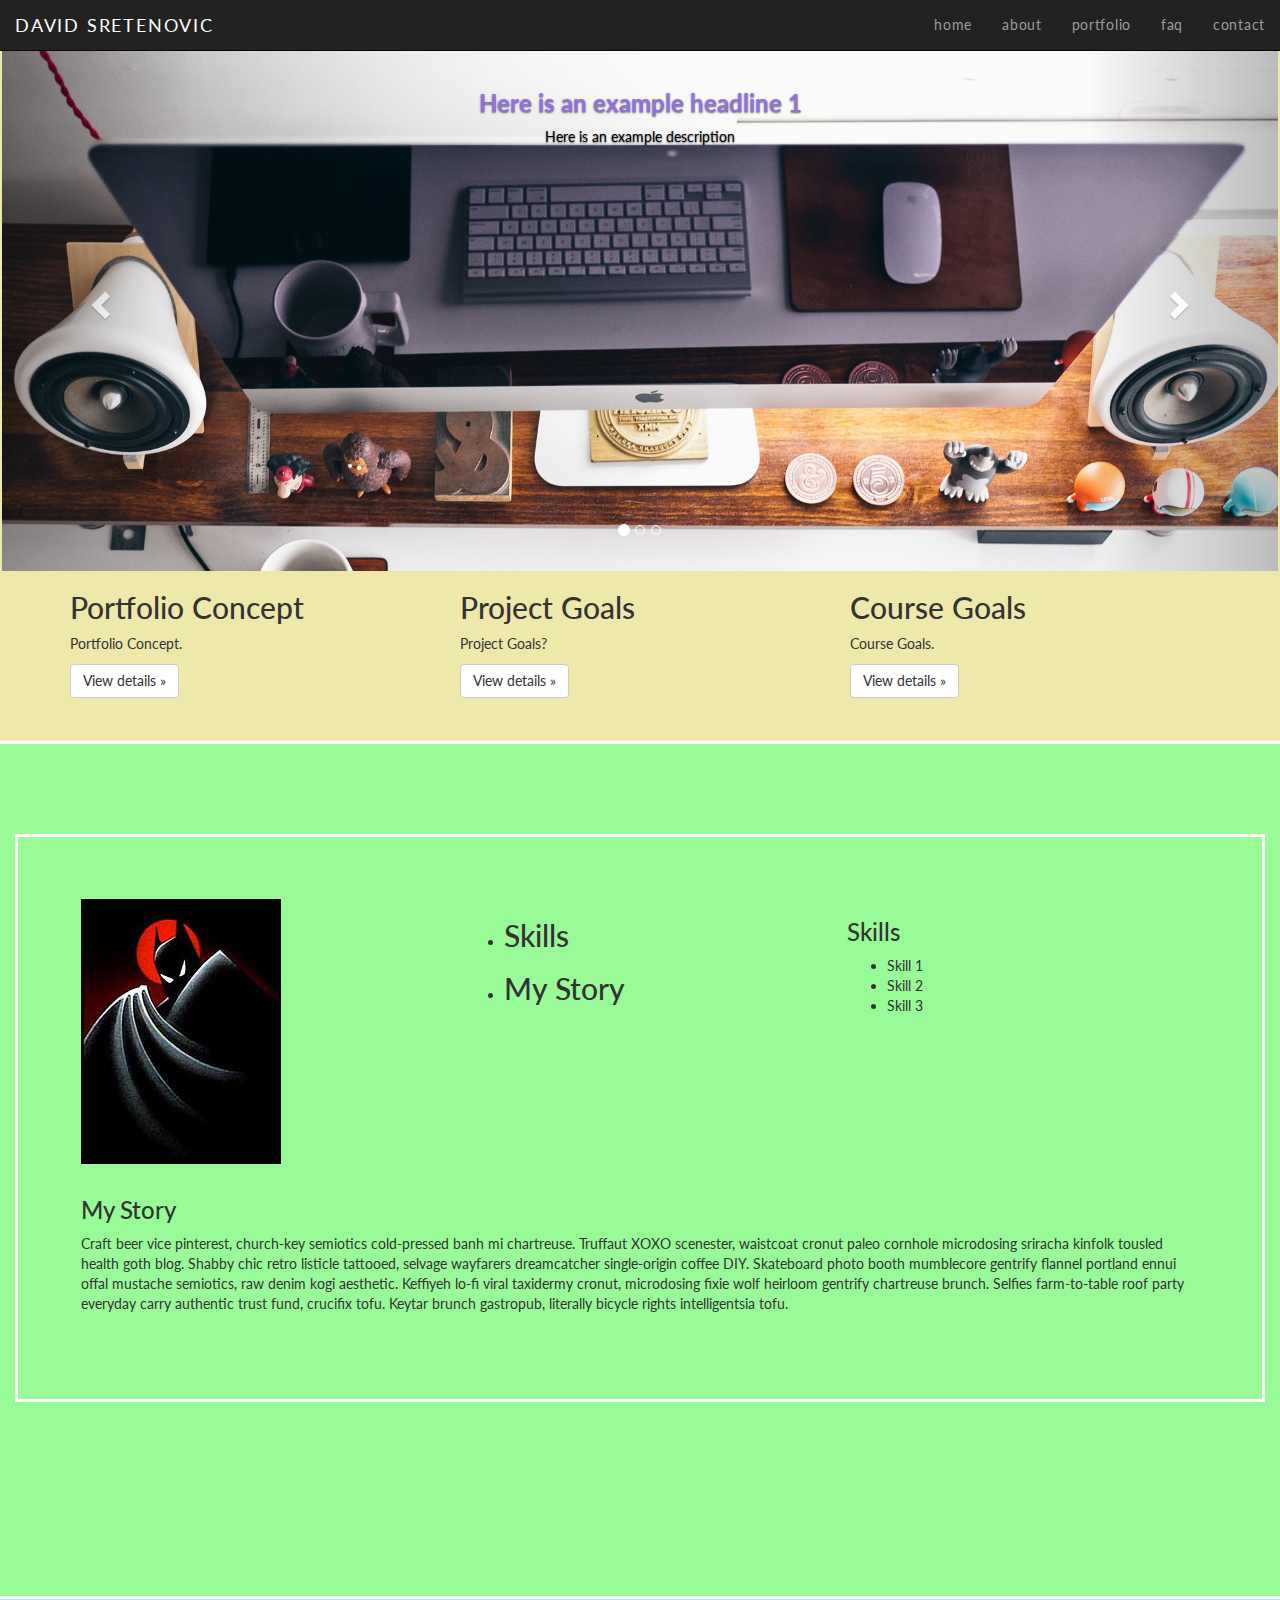
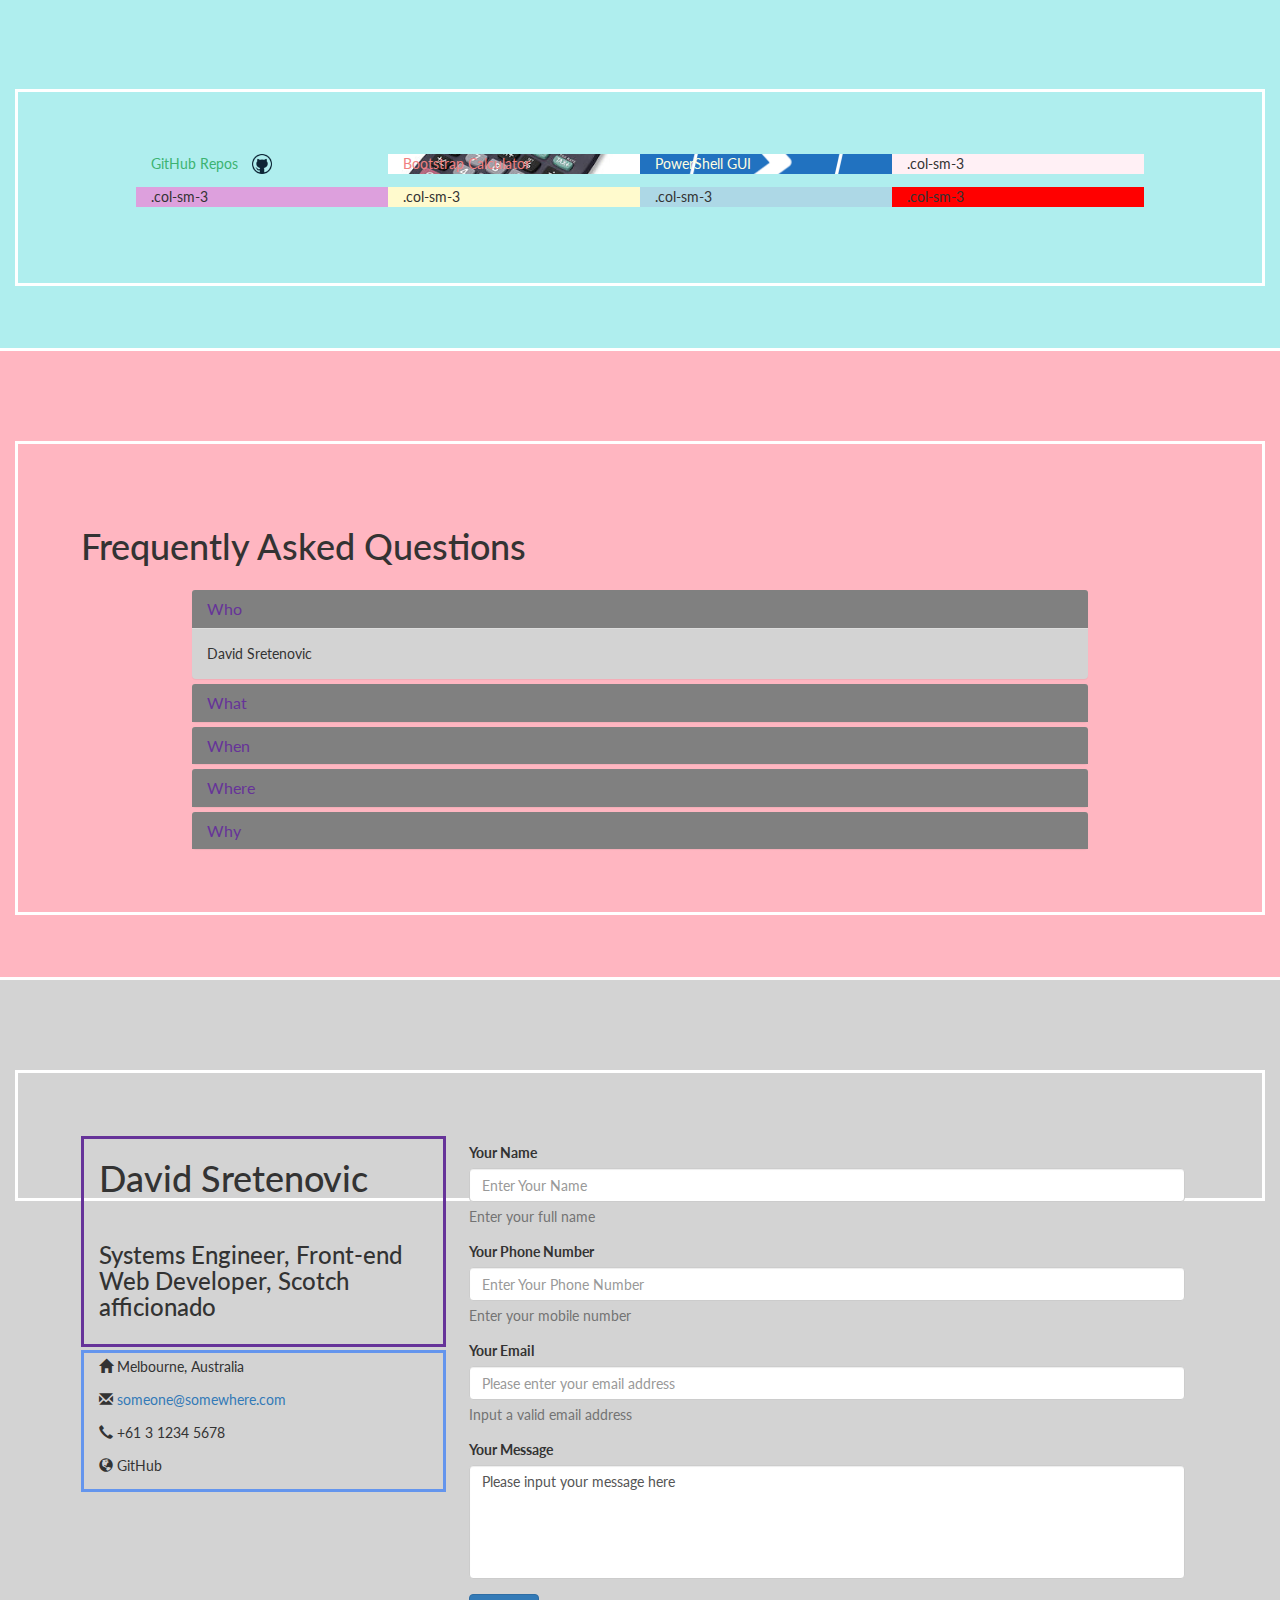
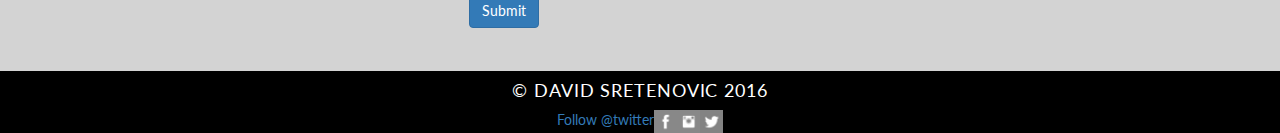
<file: index.html>
<!DOCTYPE html>
<html lang="en">

<head>
  <title>David Sretenovic</title>

  <!-- meta -->
  <meta charset="UTF-8">
  <meta http-equiv="X-UA-Compatible" content="IE=edge">
  <meta name="viewport" content="width=device-width, initial-scale=1">

  <!-- links -->
  <link rel="stylesheet" href="https://maxcdn.bootstrapcdn.com/bootstrap/3.3.5/css/bootstrap.min.css">
  <link rel="stylesheet" href="css/style.css">

  <!-- fonts -->
  <link rel="stylesheet" href="https://fonts.googleapis.com/css?family=Lato:400,400italic,700,900&subset=latin,latin-ext" type="text/css">

  <!-- scripts -->
  <script>
    ! function(d, s, id) {
      var js, fjs = d.getElementsByTagName(s)[0],
        p = /^http:/.test(d.location) ? 'http' : 'https';
      if (!d.getElementById(id)) {
        js = d.createElement(s);
        js.id = id;
        js.src = p + '://platform.twitter.com/widgets.js';
        fjs.parentNode.insertBefore(js, fjs);
      }
    }(document, 'script', 'twitter-wjs');
  </script>

  <!-- HTML5 shim and Respond.js for IE8 support of HTML5 elements and media queries -->
  <!--[if lt IE 9]>
      <script src="https://oss.maxcdn.com/html5shiv/3.7.2/html5shiv.min.js"></script>
      <script src="https://oss.maxcdn.com/respond/1.4.2/respond.min.js"></script>
    <![endif]-->

</head>

<body data-spy="scroll" data-target=".navbar">

  <nav class="navbar navbar-inverse navbar-fixed-top"> <!-- removed role="navigation" -->
    <div class="container-fluid">
      <div class="navbar-header">
        <button type="button" class="navbar-toggle" data-toggle="collapse" data-target=".navbar-collapse">
            <span class="sr-only">Toggle navigation</span>
            <span class="icon-bar"></span>
            <span class="icon-bar"></span>
            <span class="icon-bar"></span>
          </button>
        <div class="name navbar-brand">
          <a href="#">David Sretenovic</a>
        </div>
        <!-- end name -->
      </div>
      <!-- end navbar-header -->
      <div class="navbar-collapse collapse">
        <ul class="nav navbar-nav navbar-right">
          <li><a href="#">Home</a></li>
          <li><a href="#about">About</a></li>
          <li><a href="#portfolio">Portfolio</a></li>
          <li><a href="#faq">FAQ</a></li>
          <li><a href="#contact">Contact</a></li>
        </ul>
      </div>
      <!-- end navbar-collapse -->
    </div>
    <!-- end container-fluid -->
  </nav>
  <!-- end nav -->

  <div class="container-fluid home-space" id="home">
    <!-- <div class="wrapper" id="home-wrapper"> -->
      <div id="mycarousel" class="carousel slide" data-ride="carousel">
        <!-- Indicators -->
        <ol class="carousel-indicators">
          <li data-target="#mycarousel" data-slide-to="0" class="active"></li>
          <li data-target="#mycarousel" data-slide-to="1"></li>
          <li data-target="#mycarousel" data-slide-to="2"></li>
        </ol>

        <!-- Wrapper for slides -->
        <div class="carousel-inner" role="listbox">
          <div class="item active">
            <img src="img/portfolioheroimage_1.jpeg" alt="image1">
            <div class="carousel-caption">
              <h3>Here is an example headline 1</h3>
              <p>Here is an example description</p>
            </div>
          </div>
          <div class="item">
            <img src="img/portfolioheroimage_2.jpg" alt="image2">
            <div class="carousel-caption">
              <h3>Here is an example headline 2</h3>
              <p>Here is an example description</p>
            </div>
          </div>
          <div class="item">
            <img src="img/portfolioheroimage_3.jpeg" alt="image3">
            <div class="carousel-caption">
              <h3>Here is an example headline 3</h3>
              <p>Here is an example description</p>
            </div>
          </div>
        </div> <!-- end carousel-inner -->

        <!-- Controls -->
        <a class="left carousel-control" href="#mycarousel" role="button" data-slide="prev">
          <span class="glyphicon glyphicon-chevron-left" aria-hidden="true"></span>
          <span class="sr-only">Previous</span>
        </a>
        <a class="right carousel-control" href="#mycarousel" role="button" data-slide="next">
          <span class="glyphicon glyphicon-chevron-right" aria-hidden="true"></span>
          <span class="sr-only">Next</span>
        </a>
      </div> <!-- end my carousel -->

    <div class="container objects">
      <!-- Example row of columns -->
      <div class="row">
        <div class="col-xs-12 col-sm-6 col-md-4">
          <h2>Portfolio Concept</h2>
          <p>Portfolio Concept. </p>
          <p><a class="btn btn-default" href="#" role="button">View details &raquo;</a></p>
        </div>
        <!-- /col -->
        <div class="col-xs-12 col-sm-6 col-md-4">
          <h2>Project Goals</h2>
          <p>Project Goals? </p>
          <p><a class="btn btn-default" href="#" role="button">View details &raquo;</a></p>
        </div>
        <!-- /col -->
        <div class="col-xs-12 col-sm-6 col-md-4">
          <h2>Course Goals</h2>
          <p>Course Goals.</p>
          <p><a class="btn btn-default" href="#" role="button">View details &raquo;</a></p>
        </div><!-- /col -->
      </div> <!-- /row -->

      <br>

    </div>
    <!-- /container -->
  <!-- </div> -->
  <!-- end wrapper -->
  </div>
  <!-- end id home -->

  <div class="container-fluid anchor" id="about">
    <div class="wrapper" id="about-wrapper">
      <!-- <div class="flex-container">
        <div class="flex-item-1">
          <h1> picture </h1>
        </div>
        <div class="flex-item-2">
          <h1> about </h1>
        </div>
        <div class="flex-item-3">
          <h1> skills </h1>
        </div>
        <div class="flex-item-4">
          <h1> paragraph </h1>
        </div>
      </div> --> <!-- end flex container -->
      <div class="row row-grid" id="about-r1">
        <div class="col-xs-12 col-md-4 col-lg-4" id="about-r1-pic">
          <img class="imgc img-responsive" src="img/batman_animated_logo.jpg" alt="Batman Animated Series">
        </div>
        <div class="col-xs-12 col-md-4 col-lg-4" id="about-r1-list">
          <ul>
            <li>
              <h2>Skills</h2></li>
            <li>
              <h2>My Story</h2></li>
          </ul>
        </div>
        <div class="col-xs-12 col-md-4 col-lg-4" id="about-r1-skill">
          <h3>Skills</h3>
          <ul>
            <li>Skill 1</li>
            <li>Skill 2</li>
            <li>Skill 3</li>
          </ul>
        </div>
      </div>
      <!-- end div row row-grid id about-r1 -->
      <div class="row row-grid" id="about-r2">
        <div class="col-xs-12 col-md-12 col-lg-12 main-text">
          <h3>My Story</h3>
          <p>Craft beer vice pinterest, church-key semiotics cold-pressed banh mi chartreuse. Truffaut XOXO scenester, waistcoat cronut paleo cornhole microdosing sriracha kinfolk tousled health goth blog. Shabby chic retro listicle tattooed, selvage wayfarers
            dreamcatcher single-origin coffee DIY. Skateboard photo booth mumblecore gentrify flannel portland ennui offal mustache semiotics, raw denim kogi aesthetic. Keffiyeh lo-fi viral taxidermy cronut, microdosing fixie wolf heirloom gentrify chartreuse
            brunch. Selfies farm-to-table roof party everyday carry authentic trust fund, crucifix tofu. Keytar brunch gastropub, literally bicycle rights intelligentsia tofu.</p>
        </div>
      </div>
      <!-- end div row row-grid id about-r2 -->
    </div>
    <!-- end wrapper -->
  </div>
  <!-- end id about -->

  <div class="container-fluid anchor" id="portfolio">
    <div class="wrapper" id="portfolio-wrapper">
      <div class="row row-grid" id="work">
        <div class="col-sm-6 col-md-4 col-lg-3" id="proj-1">GitHub Repos</div>
        <div class="col-sm-6 col-md-4 col-lg-3" id="proj-2">Bootstrap Calculator</div>
        <div class="col-sm-6 col-md-4 col-lg-3" id="proj-3">PowerShell GUI</div>
        <div class="col-sm-6 col-md-4 col-lg-3" id="proj-4">.col-sm-3</div>
        <div class="col-sm-6 col-md-4 col-lg-3" id="proj-5">.col-sm-3</div>
        <div class="col-sm-6 col-md-4 col-lg-3" id="proj-6">.col-sm-3</div>
        <div class="col-sm-6 col-md-4 col-lg-3" id="proj-7">.col-sm-3</div>
        <div class="col-sm-6 col-md-4 col-lg-3" id="proj-8">.col-sm-3</div>
      </div>
      <!-- end class row id work -->
      <!-- <div class="row-fluid" id="work-new">
        <div class="span4" id="span1">Span 1</div>
        <div class="span4" id="span2">Span 2</div>
        <div class="span4" id="span3">Span 3</div>
        <div class="span4" id="span4">Span 4</div>
        <div class="span4" id="span5">Span 5</div>
        <div class="span4" id="span6">Span 6</div>
      </div> -->
    </div>
    <!-- end wrapper -->
  </div>
  <!-- end id portfolio -->

  <div class="container-fluid anchor" id="faq">
    <div class="wrapper" id="faq-wrapper">

      <!-- div class="embed-responsive embed-responsive-16by9" id="resp-video">
        <iframe class="embed-responsive-item" src="https://www.youtube.com/embed/8C4lK41SX-Q" frameborder="0" allowfullscreen></iframe>
      </div> --> <!-- end video embed -->
      <h1>Frequently Asked Questions</h1>

      <div class="panel-group" id="accordion" role="tablist" aria-multiselectable="true">
        <div class="panel panel-default">
          <div class="panel-heading" role="tab" id="headingOne">
            <h4 class="panel-title">
                <a role="button" data-toggle="collapse" data-parent="#accordion" href="#collapseOne" aria-expanded="true" aria-controls="collapseOne">
                Who
                </a>
              </h4>
          </div>
          <div id="collapseOne" class="panel-collapse collapse in" role="tabpanel" aria-labelledby="headingOne">
            <div class="panel-body">
              David Sretenovic
            </div>
          </div>
        </div>
        <div class="panel panel-default">
          <div class="panel-heading" role="tab" id="headingTwo">
            <h4 class="panel-title">
                <a class="collapsed" role="button" data-toggle="collapse" data-parent="#accordion" href="#collapseTwo" aria-expanded="false" aria-controls="collapseTwo">
                What
                </a>
              </h4>
          </div>
          <div id="collapseTwo" class="panel-collapse collapse" role="tabpanel" aria-labelledby="headingTwo">
            <div class="panel-body">
              The cream of the crop.
            </div>
          </div>
        </div>
        <div class="panel panel-default">
          <div class="panel-heading" role="tab" id="headingThree">
            <h4 class="panel-title">
                <a class="collapsed" role="button" data-toggle="collapse" data-parent="#accordion" href="#collapseThree" aria-expanded="false" aria-controls="collapseThree">
                When
                </a>
              </h4>
          </div>
          <div id="collapseThree" class="panel-collapse collapse" role="tabpanel" aria-labelledby="headingThree">
            <div class="panel-body">
              Since 2009.
            </div>
          </div>
        </div>
        <div class="panel panel-default">
          <div class="panel-heading" role="tab" id="headingFour">
            <h4 class="panel-title">
                <a class="collapsed" role="button" data-toggle="collapse" data-parent="#accordion" href="#collapseFour" aria-expanded="false" aria-controls="collapseFour">
                Where
                </a>
              </h4>
          </div>
          <div id="collapseFour" class="panel-collapse collapse" role="tabpanel" aria-labelledby="headingFour">
            <div class="panel-body">
              Australia. New Zealand. Hong Kong. Singapore. United States of America. Worldwide.
            </div>
          </div>
        </div>
        <div class="panel panel-default">
          <div class="panel-heading" role="tab" id="headingFive">
            <h4 class="panel-title">
                <a class="collapsed" role="button" data-toggle="collapse" data-parent="#accordion" href="#collapseFive" aria-expanded="false" aria-controls="collapseFive">
                Why
                </a>
              </h4>
          </div>
          <div id="collapseFive" class="panel-collapse collapse" role="tabpanel" aria-labelledby="headingFive">
            <div class="panel-body">
              Nobody does it better.
              <br>
            </div>
            <!-- end panel-body -->
          </div>
        </div>
      </div>
      <!-- end panel-group -->
    </div>
    <!-- end wrapper -->
  </div>
  <!-- end id faq -->

  <div class="container-fluid anchor" id="contact">
    <div class="wrapper" id="contact-wrapper">
      <div class="col-md-4 col-lg-4 contact-info">
        <div class="row row-grid" id="contact-title">
          <div class="col-sm-12" id="name"><h1>David Sretenovic</h1></div>
          <div class="col-sm-12" id="subtitle"><h3>Systems Engineer, Front-end Web Developer, Scotch afficionado</h3></div>
        </div>
        <div class="row row-grid" id="contact-details">
          <div class="col-sm-12" id="location"><span class="glyphicon glyphicon-home"></span> Melbourne, Australia</div>
          <div class="col-sm-12" id="email"><span class="glyphicon glyphicon-envelope"></span><a href="mailto:asdfasdfasdf"> someone@somewhere.com</a></div>
          <div class="col-sm-12" id="phone"><span class="glyphicon glyphicon-earphone"></span> +61 3 1234 5678</div>
          <div class="col-sm-12" id="web"><span class="glyphicon glyphicon-globe"></span> GitHub</div>
        </div> <!-- end class row id contact-details -->
      </div> <!-- end contact-info -->
      
      <!-- contact form -->
      <div class="col-md-8 col-lg-8 contact-form">
        <form>
          <!-- name -->
          <div class="form-group">
            <label class="control-label" for="input-name">Your Name</label>  
            <div>
              <input required="required" id="input-name" name="input-name" type="text" placeholder="Enter Your Name" class="form-control input-md">
              <span class="help-block">Enter your full name</span>  
            </div>
          </div>

          <!-- phone -->
          <div class="form-group">
            <label class="control-label" for="input-phone">Your Phone Number</label>  
            <div>
              <input maxlength=10 minlength=10 id="input-phone" name="input-phone" type="text" placeholder="Enter Your Phone Number" class="form-control input-md">
              <span class="help-block">Enter your mobile number</span>  
            </div>
          </div>

          <!-- email -->
          <div class="form-group">
            <label class="control-label" for="input-email">Your Email</label>  
            <div>
              <input required="required" id="input-email" name="input-email" type="email" placeholder="Please enter your email address" class="form-control input-md">
              <span class="help-block">Input a valid email address</span>  
            </div>
          </div>

          <!-- message -->
          <div class="form-group">
            <label class="control-label" for="input-message">Your Message</label>
            <div>                     
              <textarea style="resize:none" cols="40" rows="5" class="form-control" id="input-message" name="input-message">Please input your message here</textarea>
            </div>
          </div>

          <!-- submit button -->
          <div class="form-group">
            <!-- <label class="control-label" for="input-submit">Submit</label> -->
            <div>
              <button id="input-submit" name="input-submit" class="btn btn-primary">Submit</button>
            </div>
          </div>
        </form> <!-- end contact form -->
        </div>
    </div> <!-- end wrapper -->
  </div> <!-- end id contact -->

    <footer>
      <div class="container-fluid" id="footer">
        <h4>&copy; David Sretenovic 2016</h4>
        <div class="social">
          <a href="https://twitter.com/twitter" class="twitter-follow-button" data-show-count="false">Follow @twitter</a>
          <a href="https://www.facebook.com/machomanrandysavage" target="_blank">
          <div class="social-icons fb">
          </div>
          </a>
          <!-- end social-icons fb -->
          <a href="https://www.instagram.com/explore/tags/randysavage/" target="_blank">
          <div class="social-icons inst">
          </div>
          </a>
          <!-- end social-icons yt -->
          <a href="https://https://twitter.com/themachoman" target="_blank">
          <div class="social-icons tw">
          </div>
          </a>
          <!-- end social-icons tw -->
        </div>
        <!-- end div social -->
      </div>
    </footer>

    <!-- Scripts -->
    <!-- jQuery -->
    <script src="https://ajax.googleapis.com/ajax/libs/jquery/1.11.3/jquery.min.js"></script>
    <!-- Bootstrap core JS -->
    <script src="https://maxcdn.bootstrapcdn.com/bootstrap/3.3.5/js/bootstrap.min.js"></script>
    <!-- scrollspy js -->
    <script type="text/javascript">
      var $root = $('html, body');
        $('.navbar-nav a').click(function() {
          var href = $.attr(this, 'href');
          $root.animate({
            scrollTop: $(href).offset().top
          }, 500, function () {
            window.location.hash = href;
          });
          return false;
        });
    </script>
    <!-- accordion fix -->
    <script>$('#accordion').collapse().height('auto');</script>
  </body>
  
</html>
</file>
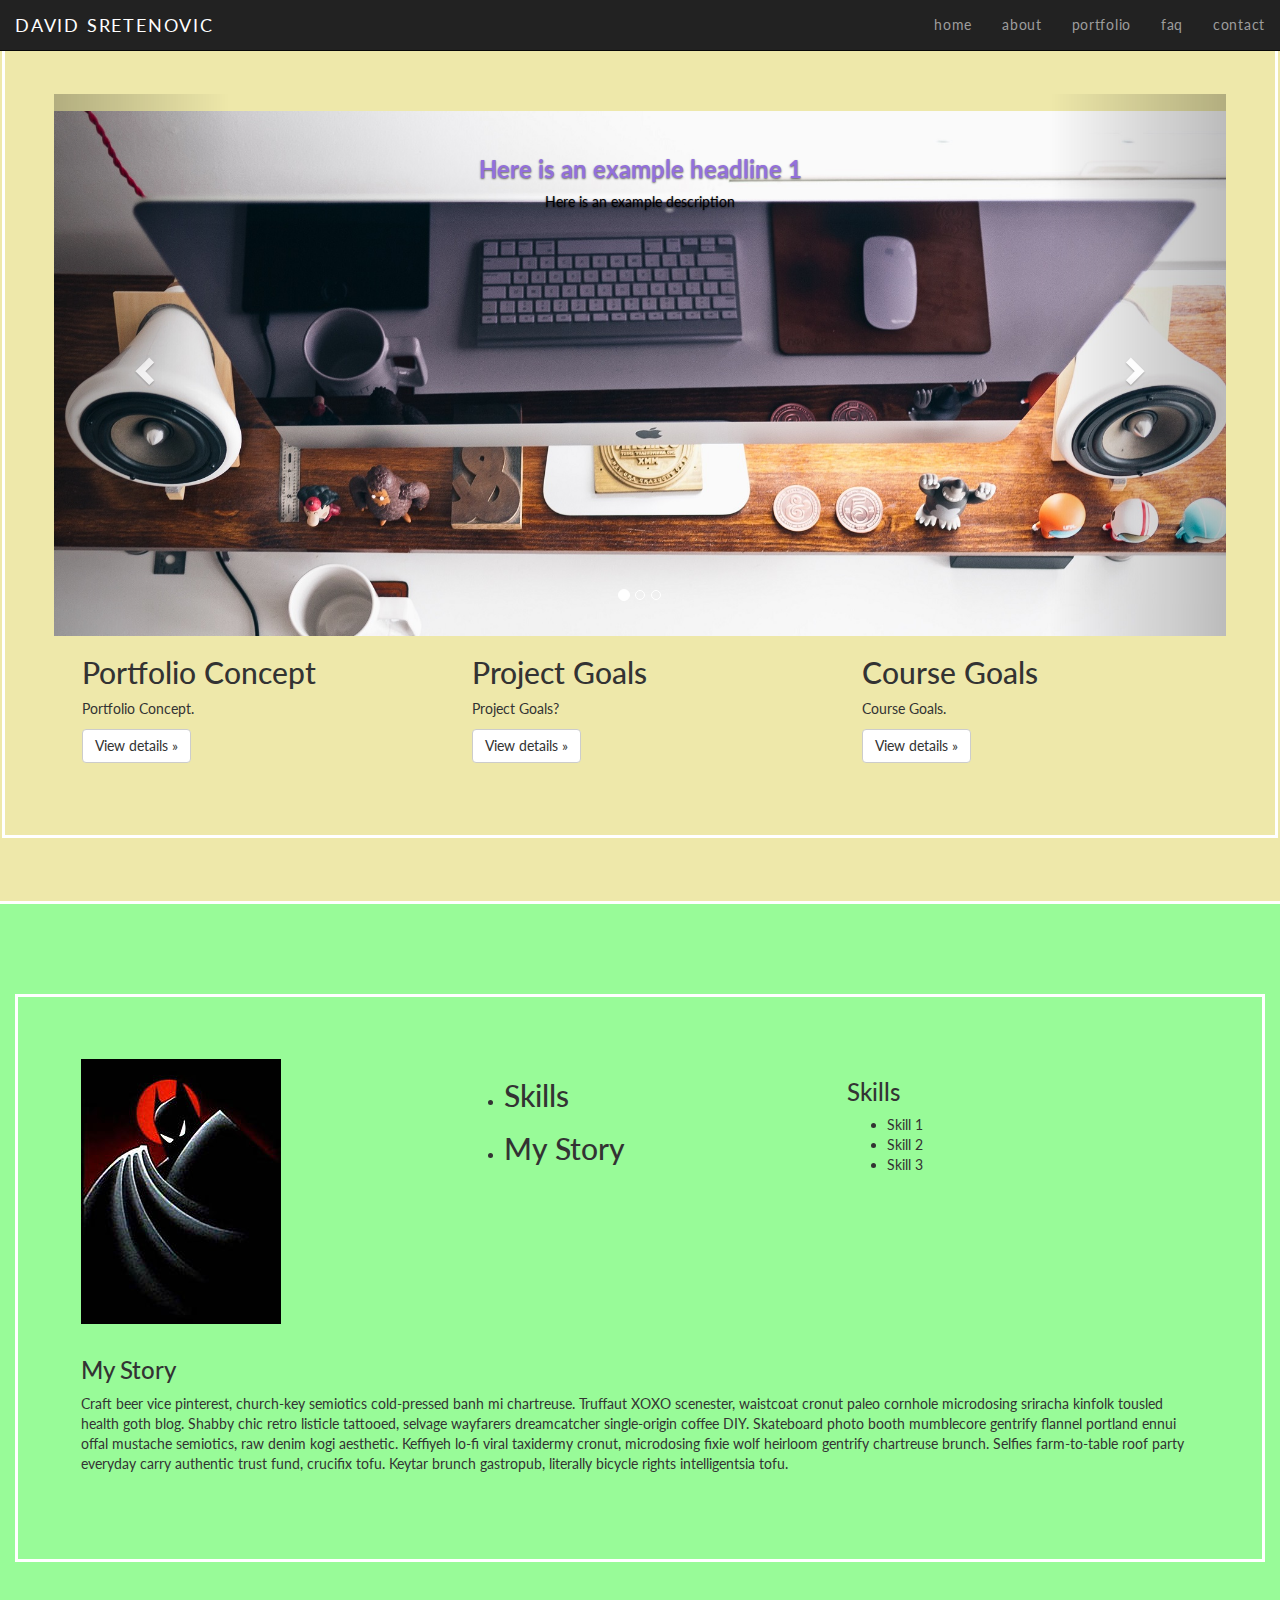
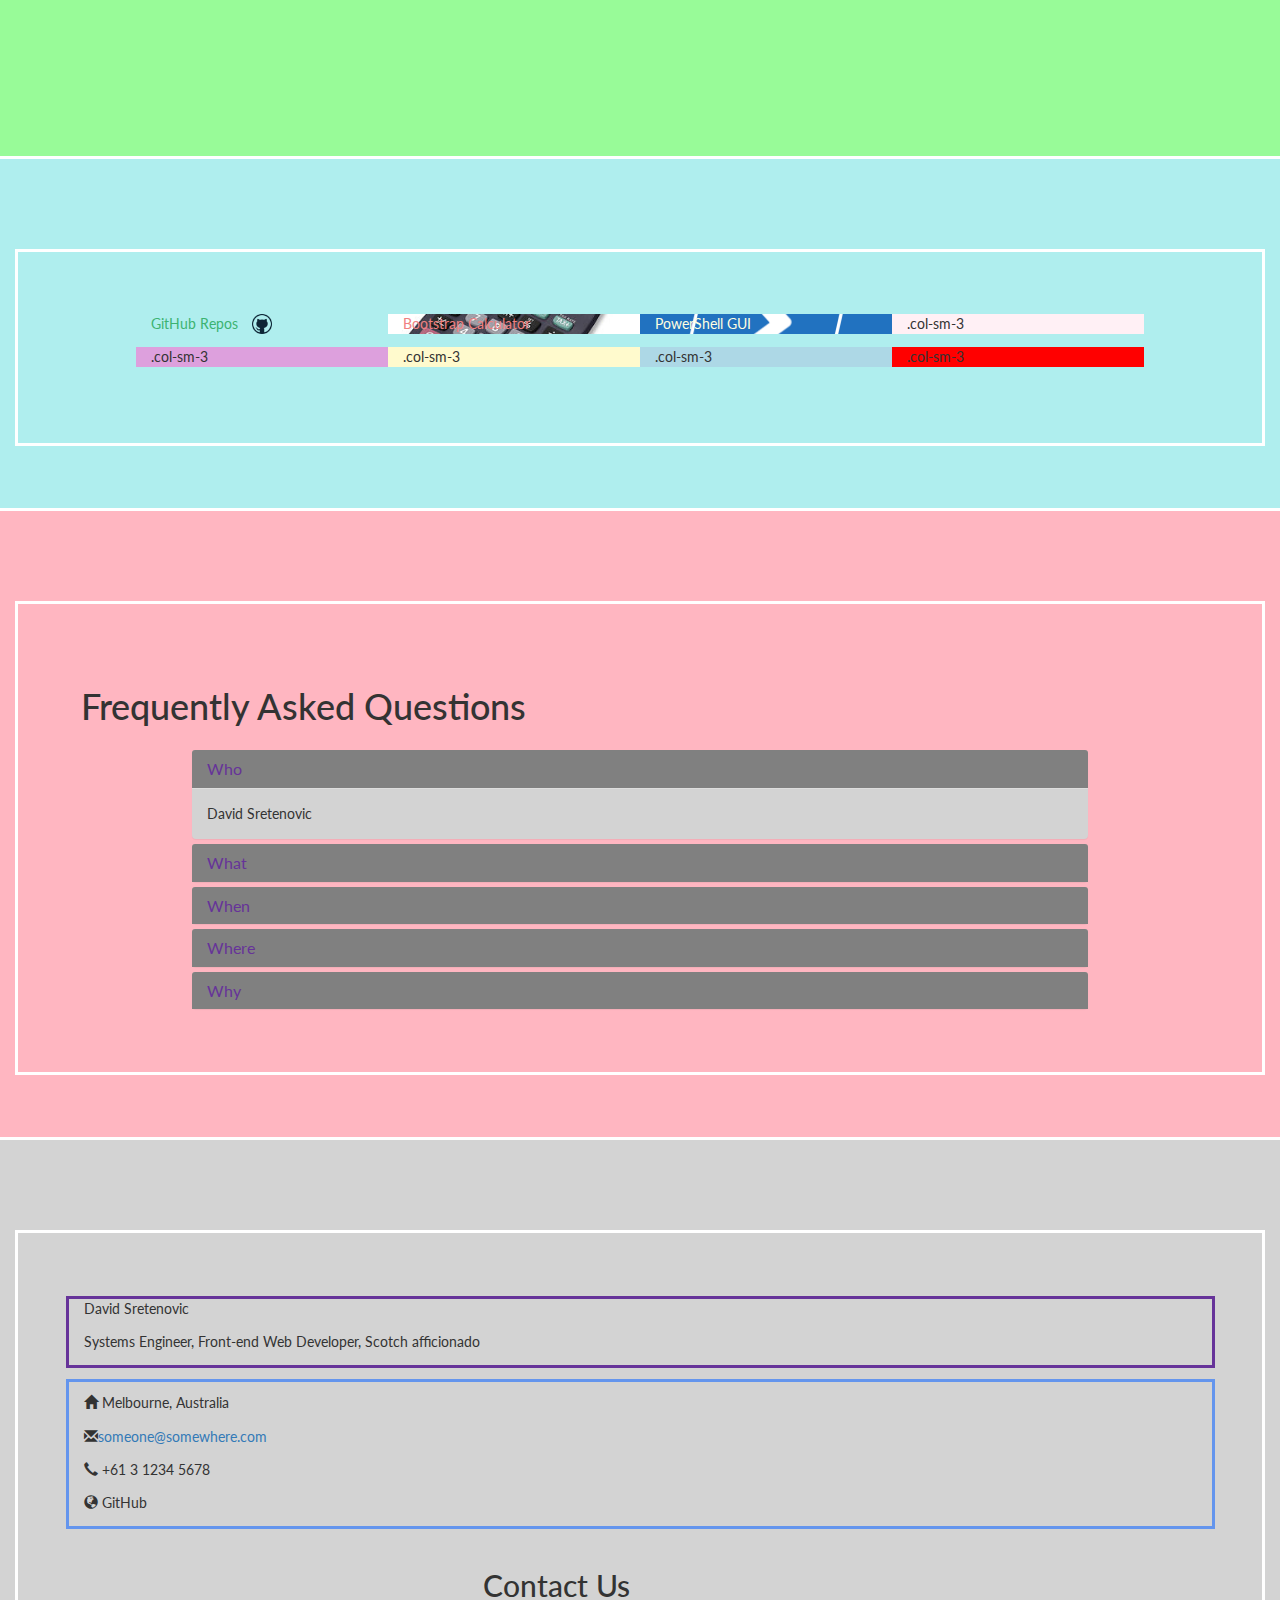
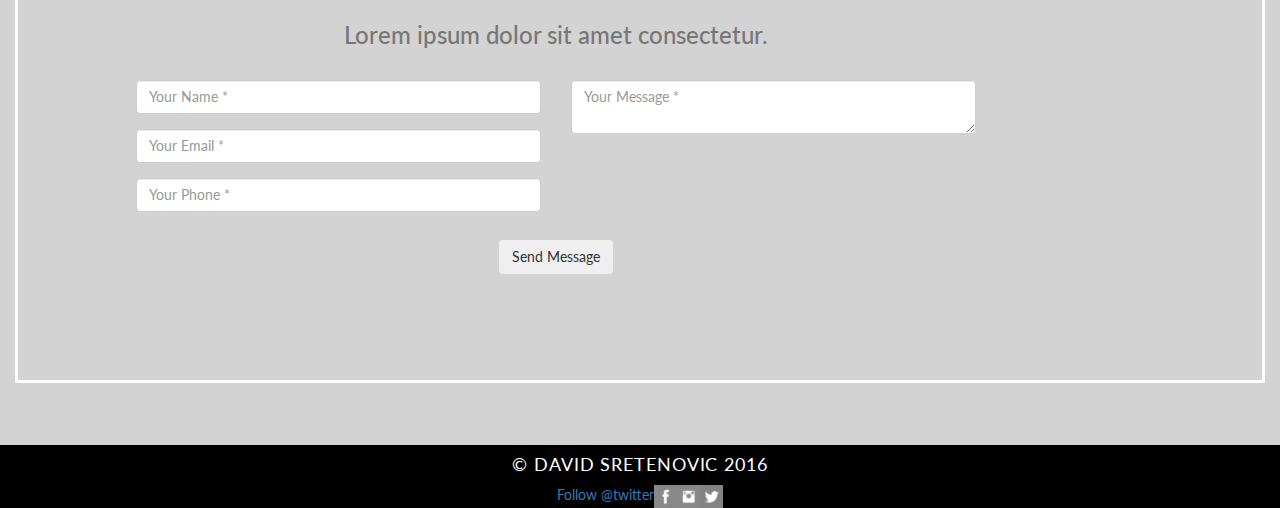
<file: index.1.html>
<!DOCTYPE html>
<html lang="en">

<head>
  <title>David Sretenovic</title>

  <!-- meta -->
  <meta charset="UTF-8">
  <meta http-equiv="X-UA-Compatible" content="IE=edge">
  <meta name="viewport" content="width=device-width, initial-scale=1">

  <!-- links -->
  <link rel="stylesheet" href="https://maxcdn.bootstrapcdn.com/bootstrap/3.3.5/css/bootstrap.min.css">
  <link rel="stylesheet" href="css/style.css">

  <!-- fonts -->
  <link rel="stylesheet" href="https://fonts.googleapis.com/css?family=Lato:400,400italic,700,900&subset=latin,latin-ext" type="text/css">

  <!-- scripts -->
  <script>
    ! function(d, s, id) {
      var js, fjs = d.getElementsByTagName(s)[0],
        p = /^http:/.test(d.location) ? 'http' : 'https';
      if (!d.getElementById(id)) {
        js = d.createElement(s);
        js.id = id;
        js.src = p + '://platform.twitter.com/widgets.js';
        fjs.parentNode.insertBefore(js, fjs);
      }
    }(document, 'script', 'twitter-wjs');
  </script>

  <!-- HTML5 shim and Respond.js for IE8 support of HTML5 elements and media queries -->
  <!--[if lt IE 9]>
      <script src="https://oss.maxcdn.com/html5shiv/3.7.2/html5shiv.min.js"></script>
      <script src="https://oss.maxcdn.com/respond/1.4.2/respond.min.js"></script>
    <![endif]-->

</head>

<body data-spy="scroll" data-target=".navbar">

  <nav class="navbar navbar-inverse navbar-fixed-top" role="navigation">
    <div class="container-fluid">
      <div class="navbar-header">
        <button type="button" class="navbar-toggle" data-toggle="collapse" data-target=".navbar-collapse">
            <span class="sr-only">Toggle navigation</span>
            <span class="icon-bar"></span>
            <span class="icon-bar"></span>
            <span class="icon-bar"></span>
          </button>
        <div class="name navbar-brand">
          <a href="#">David Sretenovic</a>
        </div>
        <!-- end name -->
      </div>
      <!-- end navbar-header -->
      <div class="navbar-collapse collapse">
        <ul class="nav navbar-nav navbar-right">
          <li><a href="#">Home</a></li>
          <li><a href="#about">About</a></li>
          <li><a href="#portfolio">Portfolio</a></li>
          <li><a href="#faq">FAQ</a></li>
          <li><a href="#contact">Contact</a></li>
        </ul>
      </div>
      <!-- end navbar-collapse -->
    </div>
    <!-- end container-fluid -->
  </nav>
  <!-- end nav -->

  <div class="container-fluid" id="home">
    <div class="wrapper" id="home-wrapper">
      <div id="mycarousel" class="carousel slide" data-ride="carousel">
        <!-- Indicators -->
        <ol class="carousel-indicators">
          <li data-target="#mycarousel" data-slide-to="0" class="active"></li>
          <li data-target="#mycarousel" data-slide-to="1"></li>
          <li data-target="#mycarousel" data-slide-to="2"></li>
        </ol>

        <!-- Wrapper for slides -->
        <div class="carousel-inner" role="listbox">
          <div class="item active">
            <img src="img/portfolioheroimage_1.jpeg" alt="image1">
            <div class="carousel-caption">
              <h3>Here is an example headline 1</h3>
              <p>Here is an example description</p>
            </div>
          </div>
          <div class="item">
            <img src="img/portfolioheroimage_2.jpg" alt="image2">
            <div class="carousel-caption">
              <h3>Here is an example headline 2</h3>
              <p>Here is an example description</p>
            </div>
          </div>
          <div class="item">
            <img src="img/portfolioheroimage_3.jpeg" alt="image3">
            <div class="carousel-caption">
              <h3>Here is an example headline 3</h3>
              <p>Here is an example description</p>
            </div>
          </div>
        </div> <!-- end carousel-inner -->

        <!-- Controls -->
        <a class="left carousel-control" href="#mycarousel" role="button" data-slide="prev">
          <span class="glyphicon glyphicon-chevron-left" aria-hidden="true"></span>
          <span class="sr-only">Previous</span>
        </a>
        <a class="right carousel-control" href="#mycarousel" role="button" data-slide="next">
          <span class="glyphicon glyphicon-chevron-right" aria-hidden="true"></span>
          <span class="sr-only">Next</span>
        </a>
      </div> <!-- end my carousel -->

    <div class="container objects">
      <!-- Example row of columns -->
      <div class="row">
        <div class="col-xs-12 col-sm-6 col-md-4">
          <h2>Portfolio Concept</h2>
          <p>Portfolio Concept. </p>
          <p><a class="btn btn-default" href="#" role="button">View details &raquo;</a></p>
        </div>
        <!-- /col -->
        <div class="col-xs-12 col-sm-6 col-md-4">
          <h2>Project Goals</h2>
          <p>Project Goals? </p>
          <p><a class="btn btn-default" href="#" role="button">View details &raquo;</a></p>
        </div>
        <!-- /col -->
        <div class="col-xs-12 col-sm-6 col-md-4">
          <h2>Course Goals</h2>
          <p>Course Goals.</p>
          <p><a class="btn btn-default" href="#" role="button">View details &raquo;</a></p>
        </div><!-- /col -->
      </div> <!-- /row -->

      <br>

    </div>
    <!-- /container -->
  </div>
  <!-- end wrapper -->
  </div>
  <!-- end id home -->

  <div class="container-fluid anchor" id="about">
    <div class="wrapper" id="about-wrapper">
      <!-- <div class="flex-container">
        <div class="flex-item-1">
          <h1> picture </h1>
        </div>
        <div class="flex-item-2">
          <h1> about </h1>
        </div>
        <div class="flex-item-3">
          <h1> skills </h1>
        </div>
        <div class="flex-item-4">
          <h1> paragraph </h1>
        </div>
      </div> <!-- end flex container -->
      <div class="row row-grid" id="about-r1">
        <div class="col-xs-12 col-md-4 col-lg-4" id="about-r1-pic">
          <img class="imgc" src="img/batman_animated_logo.jpg" alt="Batman Animated Series" class="img-responsive">
        </div>
        <div class="col-xs-6 col-md-4 col-lg-4" id="about-r1-list">
          <ul>
            <li>
              <h2>Skills</h2></li>
            <li>
              <h2>My Story</h2></li>
          </ul>
        </div>
        <div class="col-xs-6 col-md-4 col-lg-4" id="about-r1-skill">
          <h3>Skills</h3>
          <ul>
            <li>Skill 1</li>
            <li>Skill 2</li>
            <li>Skill 3</li>
          </ul>
        </div>
      </div>
      <!-- end div row row-grid id about-r1 -->
      <div class="row row-grid" id="about-r2">
        <div class="col-xs-12 col-md-12 col-lg-12 main-text">
          <h3>My Story</h3>
          <p>Craft beer vice pinterest, church-key semiotics cold-pressed banh mi chartreuse. Truffaut XOXO scenester, waistcoat cronut paleo cornhole microdosing sriracha kinfolk tousled health goth blog. Shabby chic retro listicle tattooed, selvage wayfarers
            dreamcatcher single-origin coffee DIY. Skateboard photo booth mumblecore gentrify flannel portland ennui offal mustache semiotics, raw denim kogi aesthetic. Keffiyeh lo-fi viral taxidermy cronut, microdosing fixie wolf heirloom gentrify chartreuse
            brunch. Selfies farm-to-table roof party everyday carry authentic trust fund, crucifix tofu. Keytar brunch gastropub, literally bicycle rights intelligentsia tofu.</p>
        </div>
      </div>
      <!-- end div row row-grid id about-r2 -->
    </div>
    <!-- end wrapper -->
  </div>
  <!-- end id about -->

  <div class="container-fluid anchor" id="portfolio">
    <div class="wrapper" id="portfolio-wrapper">
      <div class="row row-grid" id="work">
        <div class="col-sm-6 col-md-4 col-lg-3" id="proj-1">GitHub Repos</div>
        <div class="col-sm-6 col-md-4 col-lg-3" id="proj-2">Bootstrap Calculator</div>
        <div class="col-sm-6 col-md-4 col-lg-3" id="proj-3">PowerShell GUI</div>
        <div class="col-sm-6 col-md-4 col-lg-3" id="proj-4">.col-sm-3</div>
        <div class="col-sm-6 col-md-4 col-lg-3" id="proj-5">.col-sm-3</div>
        <div class="col-sm-6 col-md-4 col-lg-3" id="proj-6">.col-sm-3</div>
        <div class="col-sm-6 col-md-4 col-lg-3" id="proj-7">.col-sm-3</div>
        <div class="col-sm-6 col-md-4 col-lg-3" id="proj-8">.col-sm-3</div>
      </div>
      <!-- end class row id work -->
      <!-- <div class="row-fluid" id="work-new">
        <div class="span4" id="span1">Span 1</div>
        <div class="span4" id="span2">Span 2</div>
        <div class="span4" id="span3">Span 3</div>
        <div class="span4" id="span4">Span 4</div>
        <div class="span4" id="span5">Span 5</div>
        <div class="span4" id="span6">Span 6</div>
      </div> -->
    </div>
    <!-- end wrapper -->
  </div>
  <!-- end id portfolio -->

  <div class="container-fluid anchor" id="faq">
    <div class="wrapper" id="faq-wrapper">

      <!-- div class="embed-responsive embed-responsive-16by9" id="resp-video">
        <iframe class="embed-responsive-item" src="https://www.youtube.com/embed/8C4lK41SX-Q" frameborder="0" allowfullscreen></iframe>
      </div> <!-- end video embed -->
      <h1>Frequently Asked Questions</h1>

      <div class="panel-group" id="accordion" role="tablist" aria-multiselectable="true">
        <div class="panel panel-default">
          <div class="panel-heading" role="tab" id="headingOne">
            <h4 class="panel-title">
                <a role="button" data-toggle="collapse" data-parent="#accordion" href="#collapseOne" aria-expanded="true" aria-controls="collapseOne">
                Who
                </a>
              </h4>
          </div>
          <div id="collapseOne" class="panel-collapse collapse in" role="tabpanel" aria-labelledby="headingOne">
            <div class="panel-body">
              David Sretenovic
            </div>
          </div>
        </div>
        <div class="panel panel-default">
          <div class="panel-heading" role="tab" id="headingTwo">
            <h4 class="panel-title">
                <a class="collapsed" role="button" data-toggle="collapse" data-parent="#accordion" href="#collapseTwo" aria-expanded="false" aria-controls="collapseTwo">
                What
                </a>
              </h4>
          </div>
          <div id="collapseTwo" class="panel-collapse collapse" role="tabpanel" aria-labelledby="headingTwo">
            <div class="panel-body">
              The cream of the crop.
            </div>
          </div>
        </div>
        <div class="panel panel-default">
          <div class="panel-heading" role="tab" id="headingThree">
            <h4 class="panel-title">
                <a class="collapsed" role="button" data-toggle="collapse" data-parent="#accordion" href="#collapseThree" aria-expanded="false" aria-controls="collapseThree">
                When
                </a>
              </h4>
          </div>
          <div id="collapseThree" class="panel-collapse collapse" role="tabpanel" aria-labelledby="headingThree">
            <div class="panel-body">
              Since 2009.
            </div>
          </div>
        </div>
        <div class="panel panel-default">
          <div class="panel-heading" role="tab" id="headingFour">
            <h4 class="panel-title">
                <a class="collapsed" role="button" data-toggle="collapse" data-parent="#accordion" href="#collapseFour" aria-expanded="false" aria-controls="collapseFour">
                Where
                </a>
              </h4>
          </div>
          <div id="collapseFour" class="panel-collapse collapse" role="tabpanel" aria-labelledby="headingFour">
            <div class="panel-body">
              Australia. New Zealand. Hong Kong. Singapore. United States of America. Worldwide.
            </div>
          </div>
        </div>
        <div class="panel panel-default">
          <div class="panel-heading" role="tab" id="headingFive">
            <h4 class="panel-title">
                <a class="collapsed" role="button" data-toggle="collapse" data-parent="#accordion" href="#collapseFive" aria-expanded="false" aria-controls="collapseFive">
                Why
                </a>
              </h4>
          </div>
          <div id="collapseFive" class="panel-collapse collapse" role="tabpanel" aria-labelledby="headingFive">
            <div class="panel-body">
              Nobody does it better.
              <br>
            </div>
            <!-- end panel-body -->
          </div>
        </div>
      </div>
      <!-- end panel-group -->
    </div>
    <!-- end wrapper -->
  </div>
  <!-- end id faq -->

  <div class="container-fluid anchor" id="contact">
    <div class="wrapper" id="contact-wrapper">
      <div class="row row-grid" id="contact-title">
        <div class="col-sm-12" id="name">David Sretenovic</div>
        <div class="col-sm-12" id="subtitle">Systems Engineer, Front-end Web Developer, Scotch afficionado</div>
      </div>
      <div class="row row-grid" id="contact-details">
        <div class="col-sm-12" id="location"><span class="glyphicon glyphicon-home"></span> Melbourne, Australia</div>
        <div class="col-sm-12" " id="email "><span class="glyphicon glyphicon-envelope "></span><a href="mailto:asdfasdfasdf " alt="this is an randomizer email address, for privacy ">someone@somewhere.com</a></div>
        <div class="col-sm-12 " id="phone "><span class="glyphicon glyphicon-earphone "></span> +61 3 1234 5678</div>
        <div class="col-sm-12 " id="web "><span class="glyphicon glyphicon-globe "></span> GitHub</div>
      </div> <!-- end class row id contact-details -->
    <!-- </div>  end wrapper -->
    <br>
    <section id="contact-form">
        <!-- <div class="container"> -->
            <div class="row">
                <div class="col-lg-12 text-center">
                    <h2 class="section-heading">Contact Us</h2>
                    <h3 class="section-subheading text-muted">Lorem ipsum dolor sit amet consectetur.</h3>
                </div>
            </div> <!-- end row -->
            <div class="row">
                <div class="col-lg-12">
                    <form name="sentMessage" id="contactForm" novalidate>
                        <div class="row">
                            <div class="col-md-6">
                                <div class="form-group">
                                    <input type="text" class="form-control" placeholder="Your Name *" id="name" required data-validation-required-message="Please enter your name.">
                                    <p class="help-block text-danger"></p>
                                </div>
                                <div class="form-group">
                                    <input type="email" class="form-control" placeholder="Your Email *" id="email" required data-validation-required-message="Please enter your email address.">
                                    <p class="help-block text-danger"></p>
                                </div>
                                <div class="form-group">
                                    <input type="tel" class="form-control" placeholder="Your Phone *" id="phone" required data-validation-required-message="Please enter your phone number.">
                                    <p class="help-block text-danger"></p>
                                </div>
                            </div>
                            <div class="col-md-6">
                                <div class="form-group">
                                    <textarea class="form-control" placeholder="Your Message *" id="message" required data-validation-required-message="Please enter a message."></textarea>
                                    <p class="help-block text-danger"></p>
                                </div>
                            </div>
                            <div class="clearfix"></div>
                            <div class="col-lg-12 text-center">
                                <div id="success"></div>
                                <button type="submit" class="btn btn-xl">Send Message</button>
                            </div>
                        </div>
                    </form>
                </div>
            </div> <!-- end row -->
        <!-- </div> end container -->
      </div> <!-- end wrapper -->
    </section> <!-- end section contact-form -->

  </div> <!-- end id contact -->

    <footer>
      <div class="container-fluid " id="footer ">
        <h4>&copy; David Sretenovic 2016</h4>
        <div class="social ">
          <a href="https://twitter.com/twitter " class="twitter-follow-button " data-show-count="false ">Follow @twitter</a>
          <a href="https://www.facebook.com/machomanrandysavage " target="_blank ">
          <div class="social-icons fb ">
          </div>
          </a>
          <!-- end social-icons fb -->
          <a href="https://www.instagram.com/explore/tags/randysavage/ " target="_blank ">
          <div class="social-icons inst ">
          </div>
          </a>
          <!-- end social-icons yt -->
          <a href="https://https://twitter.com/themachoman " target="_blank ">
          <div class="social-icons tw ">
          </div>
          </a>
          <!-- end social-icons tw -->
        </div>
        <!-- end div social -->
      </div>
    </footer>

    <!-- Scripts -->
    <!-- jQuery -->
    <script src="https://ajax.googleapis.com/ajax/libs/jquery/1.11.3/jquery.min.js "></script>
    <!-- Bootstrap core JS -->
    <script src="https://maxcdn.bootstrapcdn.com/bootstrap/3.3.5/js/bootstrap.min.js "></script>
    <!-- scrollspy js -->
    <script type="text/javascript ">
      var $root = $('html, body');
        $('.navbar-nav a').click(function() {
          var href = $.attr(this, 'href');
          $root.animate({
            scrollTop: $(href).offset().top
          }, 500, function () {
            window.location.hash = href;
          });
          return false;
        });
    </script>
    <!-- accordion fix -->
    <script>$('#accordion').collapse().height('auto');</script>
  </body>
  
</html>
</file>
<file: css/style.css>
/* body generics */
* {
  box-sizing: border-box;
}

body {
  background-color: lightgray;
  position: relative;
  /* padding-top: 3.125em; original */
  padding-top: 2em;
}

.wrapper {
  border: white solid 3px;
  padding: 5%;
  margin-bottom: 5%;
}

[class*="col-"] {
  margin-bottom: 0.9375em;
}

.anchor {
  padding-top: 10vh;
}

/* vertical viewport sizing */ 
/* #home, #about, #portfolio, #faq {
  height: 90vh;
} */

#home-wrapper {
  height: 90vh;
  margin-left: -0.9375em;
  margin-right: -0.9375em;
}

#contact-wrapper {
  height: 100vh;
  /* padding-bottom: 2%; */
}

/*==========  Mobile First Method  ==========*/

/* Custom, iPhone Retina */ 
@media only screen and (min-width : 320px) {
  #about {
    background-color: blue;
    border-bottom: white solid 3px;
    height: 100%;
    padding-bottom: 3em;
  }
  #work > [class*="col-"] {
    height: 12%;
  }
  #contact-wrapper {
    height: 100%;
  }
}

/* Extra Small Devices, Phones */ 
@media only screen and (min-width : 480px) {
  #about {
    background-color: red;
    border-bottom: white solid 3px;
    height: 100%;
    padding-bottom: 3em;
  }
  #work > [class*="col-"] {
    height: 12%;
  }
  #contact-wrapper {
    height: 100%;
  }
}

/* Small Devices, Tablets */
@media only screen and (min-width : 768px) {
  #about {
    background-color: green;
    border-bottom: white solid 3px;
    height: 100%;
    padding-bottom: 3em;
  }
  #work > [class*="col-"] {
    height: 20%;
  }
  #contact-wrapper {
    height: 100%;
  }
}

/* Medium Devices, Desktops */
@media only screen and (min-width : 992px) {
  #about {
    background-color: palegreen;
    border-bottom: white solid 3px;
    height: 95vh;
    padding-bottom: 3em;
  }
  #work > [class*="col-"] {
    height: 25%;
  }
}

/* Large Devices, Wide Screens */
@media only screen and (min-width : 1200px) {
  #work > [class*="col-"] {
    height: 50%;
  }
}

/* navbar */

.nav > li > a:hover {
  color: rebeccapurple !important;
  transition: color 2s;
  -webkit-transition:  color 2s; /* Safari */
  text-decoration: none;
  letter-spacing: 0.1em;
  text-transform: uppercase;
  font-weight: bold; 
} 

/* home */
#home {
  background-color: palegoldenrod;
  border-bottom: white solid 3px;
}

#mycarousel {
  padding-top: 1.25em;
  margin-left: -0.9375em;
  margin-right: -0.9375em;
}

.item {
    height: 37.5em;
}

.carousel-caption {
    float: left;
    position: absolute;
    padding-bottom: 28.125em;
    z-index: 0;
}

/* about */
/* #about {
  background-color: palegreen;
  border-bottom: white solid 3px;
  height: 100vh;
} */

#about > [class*="row"] {
  margin: 0 auto;
  width: 80%;
  border: white solid 3px;
}

.flex-container {
  margin: 0 auto;
  display: -webkit-flex; /* Safari */
  display: flex;
  flex-direction: row;
  flex-wrap: wrap;
  width: 80%;
  height: 90%;
  border: white solid 3px;
}

.flex-item-1,
.flex-item-2,
.flex-item-3 {
  flex-grow: 1;
  flex-shrink: 1;
}

.flex-item-1 {
  background-color: red;
  order: 1;
}

.flex-item-2 {
  background-color: green;
  order: 2;
}

.flex-item-3 {
  background-color: blue;
  order: 3;
}

.flex-item-4 {
  order: 4;
  flex-grow:1;
  flex-shrink: 0;
  flex-basis: 100%;
  background-color: purple;
}

/* portfolio */
#portfolio {
  background-color: paleturquoise;
  border-bottom: white solid 3px;
}

/* TODO: find out why the border doesn't fit the content on all media sizes */
#work {
  width: 90%;
  height: 80%;
  margin: 0 auto;
  /* border: white solid 3px; */
}

/* TODO: i believe this interferes with 100vh, possibly should be media query */
/* #work > [class*="col-"] {
  height: 20%;
} */

#work > #proj-1 {
  color: mediumseagreen;
  text-anchor: end;
  background-image: url("../img/proj/github.png");
  background-attachment: local;
  background-position: center;
  background-size: contain;
  background-repeat: no-repeat; 
}

#work > #proj-2 {
  color: lightcoral;
  background-image: url("../img/proj/calculator.jpg");
  background-attachment: local;
  background-position: center;
  background-size: cover;
  background-repeat: no-repeat; 
}

#work > #proj-3 {
  color: lightyellow;
  background-image: url("../img/proj/powershell.png");
  background-attachment: local;
  background-position: center;
  background-size: cover;
  background-repeat: no-repeat; 
}

#work > #proj-4 {
  background-color: lavenderblush;
}

#work > #proj-5 {
  background-color: plum;
}

#work > #proj-6 {
  background-color: lemonchiffon;
}

#work > #proj-7 {
  background-color: lightblue;
}

#work > #proj-8 {
  background-color: red;
}

/* faq */
#faq {
  background-color: lightpink;
  border-bottom: white solid 3px;
  /* padding-bottom: 3em; done at wrapper level */
}

/* unused, as the video embed wrecks the vh height of the faq page, and the accordion */ 
/* #resp-video {
  margin: 0 auto;
  max-width: 45%; 
  max-height: 50%;
  padding: 10%;
  border: white solid 3px;
} */

/* TODO: find out why in 320px view this overlaps with the contact page */

#accordion {
  padding-top: 1em; /*was 3em */
  height: 95%;
  width: 80%;
  margin: 0 auto !important;
}

#headingOne,
#headingTwo,
#headingThree,
#headingFour,
#headingFive {
  background-color: gray;
}

.panel,
.panel-body {
    border-style: none;
    border-width: 0;
}

.panel-default {
    background-color: lightgray;
    border-style: none;
    border-width: 0;
}

/* contact */
#contact {
  /* background-color: lightgray; */
  background-image: url("../img/splash_desertwalk.jpg");
  background-attachment: fixed;
  background-position: center;
  background-repeat: no-repeat;
  background-size: cover;
  -webkit-background-size: cover;
  -moz-background-size: cover;
  -o-background-size: cover;
}

/* unnecessary 
#contact-wrapper {
  width: 85%;
  margin: 2% auto 5% auto;
  padding-bottom: 2%;
} */

#contact-title {
  border: rebeccapurple solid 3px;
  /* width: 50%; */
}

#contact-details {
  border: cornflowerblue solid 3px;
  /* width: 50%; */
  padding-top: 1%;
  margin-top: 1%;
}

.contact-info {
  padding-right: 2%;
}

/* contact form */

#contact-form {
  padding-left: 5%;
  width: 80%;
}

form {
  margin: 0 auto;
  /* width: 80%; */
  padding-top: 1%;
  padding-bottom: 2%;
}

/* footer */

footer {
  background-color: black;
  color: rebeccapurple !important;
  transition: color 2s;
  -webkit-transition:  color 2s; /* Safari */
}

/* social media icons in footer */

.social {
  color: white;
  display: flex;
  flex-direction: row;
  flex-wrap: nowrap;
  justify-content: center;
}

.social-icons {
  position: relative;
  /* float: clear; */
  /* max-inline-size: 10%; */
  height: 1.625em;
  width: 1.625em;
  margin: 0 auto;
  -webkit-transition: all ease 0.3s;
  -moz-transition: all ease 0.3s;
  -o-transition: all ease 0.3s;
  -ms-transition: all ease 0.3s;
  transition: all ease 0.3s;
  background-size: cover;
}

.fb {
  background-image: url('../img/social/facebook-hover.png');
}

.fb:hover {
  background-position: 0em -1.625em;
  box-shadow: 0em 0em 0.25em 0.0625em rgba(0,0,0,0.8);
}

.inst {
  background-image: url('../img/social/instagram-hover.png');
}

.inst:hover {
  background-position: 0em -1.625em;
  box-shadow: 0em 0em 0.25em 0.0625em rgba(0,0,0,0.8);
}

.tw {
  background-image: url('../img/social/twitter-hover.png');
}

.tw:hover {
  background-position: 0em -1.625em;
  box-shadow: 0em 0em 0.25em 0.0625em rgba(0,0,0,0.8);
}

/* Typography */

* {
  font-family: 'Lato', 'Helvetica', 'Arial, sans-serif'
}

/* typography: navigation */
.navbar-brand {
  font-family: 'Lato', 'Helvetica', 'Arial', 'sans-serif';
  font-weight: 400;
  text-transform: uppercase;
  color: white;
  letter-spacing: 0.1em;
}

.name a {
  font-family: 'Lato', 'Helvetica', 'Arial', 'sans-serif';
  font-weight: 400;
  text-transform: uppercase;
  color: white;
  letter-spacing: 0.1em;
}

.nav a {
  font-family: 'Lato', 'Helvetica', 'Arial', 'sans-serif';
  font-weight: 400;
  text-transform: lowercase;
  letter-spacing: 0.05em;
}

/* typography: footer */
footer h4 {
  font-family: 'Lato', 'Helvetica', 'Arial', 'sans-serif';
  font-weight: 400;
  color: white;
  text-transform: uppercase;
  text-decoration: none;
  letter-spacing: 0.05em;
  text-align: center;
}

/* typography: faq */
.faq h1 {
    font-family: 'Lato','Helvetica','sans-serif';
    font-weight: 900;
    text-align: center;
    color: mediumpurple;
}

.panel-body {
    font-family: 'Lato','Helvetica','sans-serif';
}

.panel-title a {
    color: rebeccapurple;
    font-family: 'Lato','Helvetica','sans-serif';
    font-weight: 400;
}

.carousel-caption h3 {
    font-family: 'Lato','Helvetica','sans-serif';
    font-weight: 700;
    color: mediumpurple;
    font-style: bold;
}

.carousel-caption p {
    font-family: 'Lato','Helvetica','sans-serif';
    font-weight: 400;
    color: black;
}
</file>
